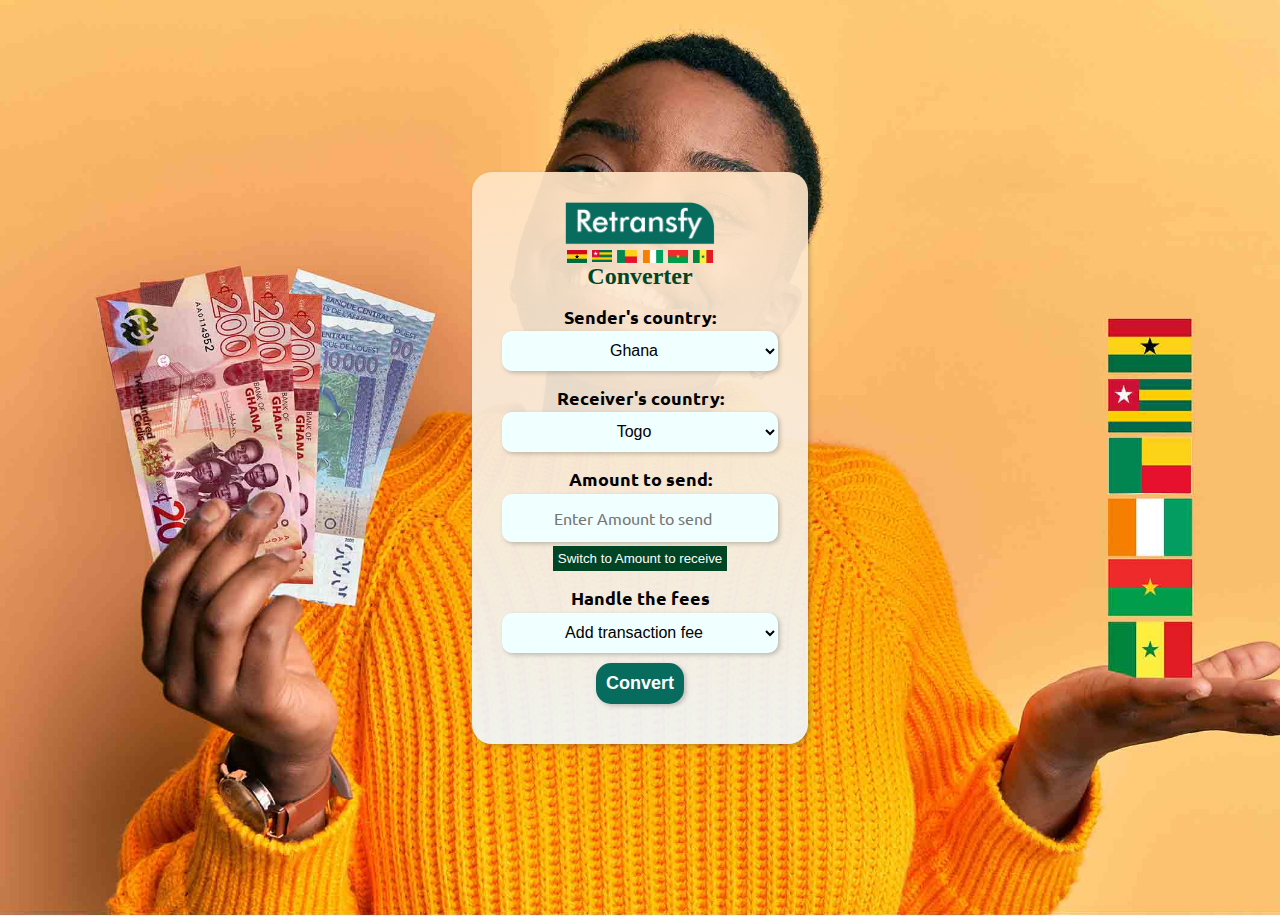
<file: index.html>
<!DOCTYPE html>
<html lang="en">
  <head>
    <meta charset="UTF-8" />
    <meta name="viewport" content="width=device-width, initial-scale=1.0" />
    <title>RETRANSFY</title>
    <link rel="preconnect" href="https://fonts.googleapis.com" />
    <link rel="preconnect" href="https://fonts.gstatic.com" crossorigin />
    <link href="https://fonts.googleapis.com/css2?family=Ubuntu&display=swap" rel="stylesheet" />
    <link rel="preload" as="style" href="https://fonts.googleapis.com/css2?family=Ubuntu&display=swap" />
    <link rel="stylesheet" href="style.css" />
  </head>

  <body>
    <div class="rtformKtn" id="rtformMainKtn">
      <div class="logoKont">
        <img src="media/Logo.png" alt="Logo" class="logo" id="logo" />
        <div class="flags">
          <img src="media/1200px-Flag_of_Ghana.svg.png" alt="Ghana Flag" />
          <img src="media/flag-800.png" alt="Togo Flag" />
          <img src="media/Flag-of-Benin.jpg" alt="Benin Flag" />
          <img src="media/Flag_of_Côte_d'Ivoire.svg.png" alt="Ivory Coast Flag" />
          <img src="media/flag-of-burkina-faso.jpg" alt="Burkina Faso Flag" />
          <img src="media/download.png" alt="Senegal Flag" />
        </div>
        <h2>Converter</h2>
      </div>

      <form onsubmit="rtConvertAndDisplayRt(event);" id="rtformMain">
        <label for="senderCountry">Sender's country:</label>
        <p id="senderField"></p>
        <select id="senderCountry" name="senderCountry">
          <option value="GHANA">Ghana</option>
          <option value="TOGO">Togo</option>
          <option value="BENIN">Benin</option>
          <option value="IVORY COAST">Ivory Coast</option>
          <option value="BURKINA FASO">Burkina Faso</option>
          <option value="SENEGAL">Senegal</option>
        </select>

        <label for="receiverCountry">Receiver's country:</label>
        <p id="receiverField"></p>
        <select id="receiverCountry" name="receiverCountry">
          <option value="TOGO">Togo</option>
          <option value="BENIN">Benin</option>
          <option value="IVORY COAST">Ivory Coast</option>
          <option value="BURKINA FASO">Burkina Faso</option>
          <option value="SENEGAL">Senegal</option>
          <option value="GHANA">Ghana</option>
        </select>
        <div id="senderDiv">
          <label for="sendAmount">Amount to send:</label>
          <p id="sendAmountField"></p>
          <input type="number" id="sendAmount" name="sendAmount" placeholder="Enter Amount to send" />
        </div>
        <div id="receiverDiv" class="receiverHidden">
          <label for="receiveAmount">Amount to receive:</label>
          <p id="receiveAmountField"></p>
          <input type="number" id="receiveAmount" name="receiveAmount" placeholder="Enter Amount to receive" />
        </div>
        <div class="btn">
          <button type="button" id="toggleButton">Switch to Amount to receive</button>
        </div>

        <label for="handleFee">Handle the fees</label>
        <p id="handleField"></p>
        <select id="handleFee" name="handleFee">
          <option value="ADD FEE">Add transaction fee</option>
          <option value="SUBSTRACT FEE">Substract transaction fee</option>
        </select>
        <div class="checkfee" id="checkfee" style="display: none">
          <input type="checkbox" id="Wfee" name="Wfee" />
          <h4 id="addW">Add withdrawal fee</h4>
        </div>

        <button type="submit" class="submitbutton">Convert</button>
      </form>

      <p id="errorMessage"></p>

      <p id="resultMessage"></p>
      <button id="support" onclick="contactSupport()" style="display: none">Contact Support</button>
      <div class="thebuttons">
        <button type="button" id="copyButton">Copy</button>
        <button type="button" id="copierButton">Copier</button>
      </div>
    </div>

    <script src="index.js"></script>
  </body>
</html>
</file>
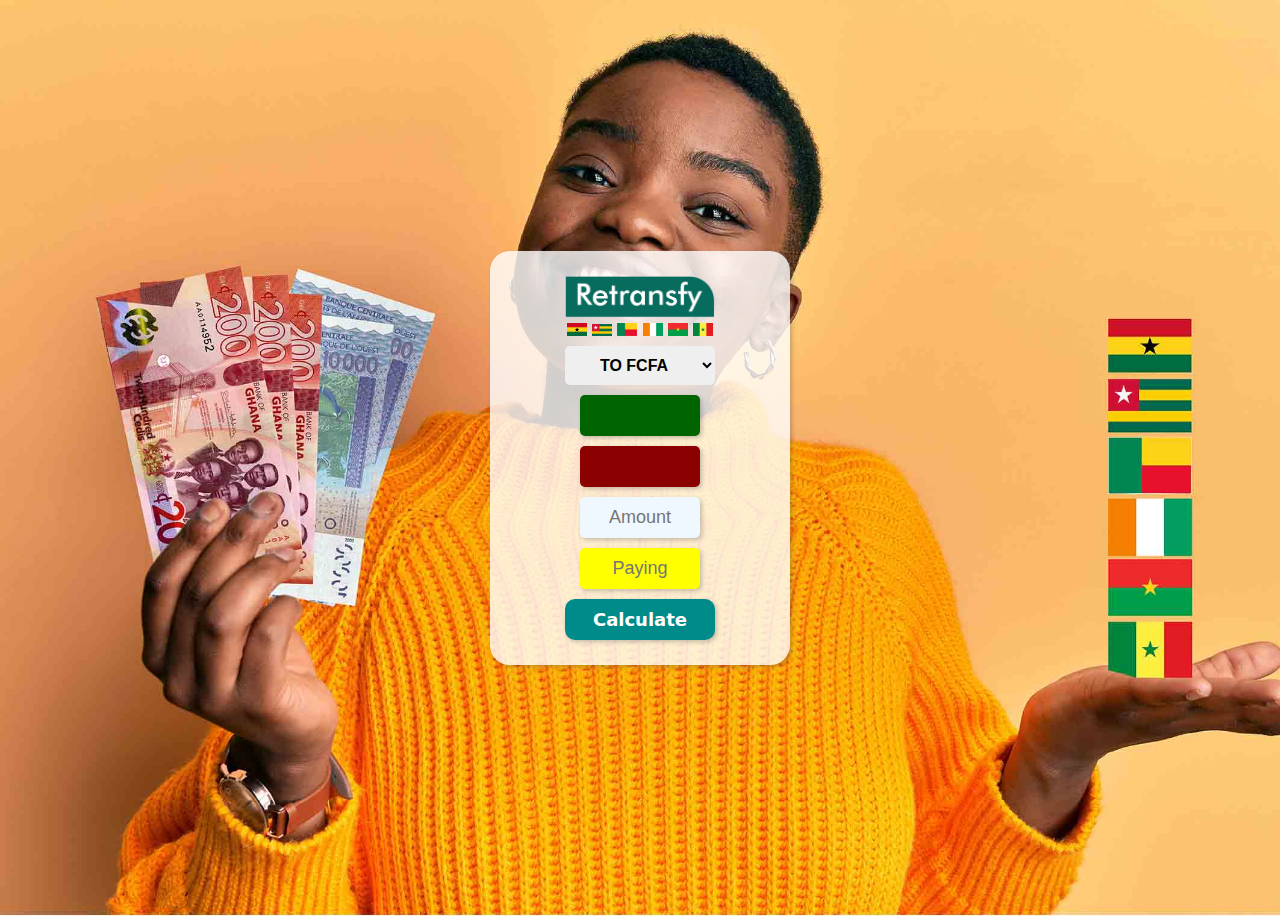
<file: rate.html>
<!DOCTYPE html>
<html lang="en">
  <head>
    <meta charset="UTF-8" />
    <meta name="viewport" content="width=device-width, initial-scale=1.0" />
    <title>Retransfy</title>
    <link href="https://fonts.googleapis.com/icon?family=Material+Icons" rel="stylesheet" />
    <link
      rel="stylesheet"
      href="https://fonts.googleapis.com/css2?family=Material+Symbols+Outlined:opsz,wght,FILL,GRAD@20..48,100..700,0..1,-50..200"
    />
    <link rel="stylesheet" href="rate.css" />
  </head>
  <body>
    
    <div class="container">
      <div class="rtformKtn" id="rtformMainKtn">
        <div class="logoKont">
          <img src="media/Logo.png" alt="Logo" class="logo" id="logo" />
          <div class="flags">
            <img src="media/1200px-Flag_of_Ghana.svg.png" alt="Ghana Flag" />
            <img src="media/flag-800.png" alt="Togo Flag" />
            <img src="media/Flag-of-Benin.jpg" alt="Benin Flag" />
            <img src="media/Flag_of_Côte_d'Ivoire.svg.png" alt="Ivory Coast Flag" />
            <img src="media/flag-of-burkina-faso.jpg" alt="Burkina Faso Flag" />
            <img src="media/download.png" alt="Senegal Flag" />
          </div>
      <form action="" onsubmit="calculateRate(event)">
        <select name="currency" id="currency">
          <option value="FCFA">TO FCFA</option>
          <option value="GHS">TO GHS</option>
        </select>
        <input type="text" id="buyBN" name="buyBN" />
        <input type="text" id="sellBN" name="sellBN" />
        <input type="text" id="amount" name="amount" placeholder="Amount" />
        <input type="text" id="paying" name="paying" placeholder="Paying" />
        <p id="showrate" style="display: none"></p>
        <p id="pnl" style="display: none"></p>
        <button type="submit">Calculate</button>
      </form>
    </div>
    <script src="rate.js"></script>
  </body>
</html>
</file>
<file: style.css>
body {
  background-image: url("media/cover.jpg");
  background-color: orange;
  background-size: cover;
  display: flex;
  flex-direction: column;
  align-items: center;
  justify-content: center;
  height: 100vh;
}

.logo {
  width: 150px;
  margin-bottom: 5px;
}

 .logoKont {
  display: flex;
  flex-direction: column;
  align-items: center;
}

.MT{
  margin-top: none;
  font-family: system-ui, -apple-system, BlinkMacSystemFont, 'Segoe UI', Roboto, Oxygen, Ubuntu, Cantarell, 'Open Sans', 'Helvetica Neue', sans-serif;
}

.flags {
  width: 147px;
  display: flex;
  align-items: center;
  justify-content: space-between;
}

.flags img {
  width: 20px;
}

.rtformKtn {
  background: linear-gradient(rgba(255, 228, 196, 0.92), rgba(240, 248, 255, 0.92));
  display: flex;
  flex-direction: column;
  align-items: center;
  justify-content: center;
  gap: 0px;
  padding: 30px;
  border-radius: 20px;
  box-shadow: 2px 2px 4px rgb(73, 73, 73, 0.3);
  height: auto;
}


label {
  margin-top: 15px;
  font-size: large;
  font-family: 'Ubuntu', sans-serif;
  font-weight: bold;
  display: block;
  text-align: center;
}

input {
  border: none;
  margin-top: 2px;
  padding: 14px;
  font-family: 'Ubuntu', sans-serif;
  font-size: 16px;
  border-radius: 10px;
  box-shadow: 2px 2px 4px rgb(73, 73, 73, 0.3);
  background-color: azure;
}


input::placeholder {
  text-align: center;
}

select {
  width: 100%;
  height: 40px;
  margin-top: 2px;
  font-size: 16px;
  text-align: center;
  border-radius: 10px;
  border-style: none;
  box-shadow: 2px 2px 4px rgb(73, 73, 73, 0.3);
  background-color: azure;
}

#switchAmount {
  text-align: center;
  font-family: 'Ubuntu', sans-serif;
  margin-top: 5px;
  font-size: 12px;
  color: #004625;
}

.btn {
  display: flex;
  align-items: center;
  justify-content: center;
}

#toggleButton {
  background-color: #004625;
  color: white;
  border: none;
  cursor: pointer;
  padding: 5px;
  margin-top: 4px;
}


.submitbutton {
  display: block;
  background-color: #076c5e;
  padding: 10px;
  border-radius: 15px;
  color: white;
  font-size: large;
  font-weight: bold;
  margin: 10px auto;
  border-style: none;
  box-shadow: 2px 2px 4px rgb(73, 73, 73, 0.3);
}

#errorMessage,
#resultMessage {
  display: none;
}


#messageOutput{
  font-family: Arial, Helvetica, sans-serif;
  line-height: 30px;
}

.red_error {
  color: red;
  font-family: 'Ubuntu', sans-serif;
  font-size: 16px;
  text-align: center;
  padding: none;
  margin: none;
}


#sendAmountField, #senderField, #receiverField, #receiveAmountField, #handleField {
  margin-top: 1px;
  margin-bottom: 1px;
}

.green_result {
  color: black;
  font-family: Arial, Helvetica, sans-serif;
  line-height: 20px;
  text-align: center;
  background-color: white;
  display: flex;
  flex-direction: column;
  align-items: center;
  justify-content: center;
  gap: 0px;
  padding: 15px;
  margin: 0;
  border-radius: 20px;
  box-shadow: 2px 2px 4px rgb(73, 73, 73, 0.3);

}

.thebuttons {
  display: flex;
  align-items: center;
  justify-content: space-between;
}

#copyButton {
  display: none;
  margin-top: 10px;
  margin-right: 10px;
  background-color: rgb(0, 109, 172);
  padding: 10px;
  border-style: none;
  color: white;
  font-size: medium;
  box-shadow: 2px 2px 4px rgb(73, 73, 73, 0.3);
}

#copierButton {
  display: none;
  margin-top: 10px;
  margin-left: 10px;
  background-color: #ac1400;
  padding: 10px;
  border-style: none;
  color: white;
  font-size: medium;
  box-shadow: 2px 2px 4px rgb(73, 73, 73, 0.3);
}

#thegoBack {
  display: block;
  margin-top: 10px;
  background-color: rgb(255, 196, 0);
  padding: 10px;
  border-style: none;
  color: rgb(0, 0, 0);
  box-shadow: 2px 2px 4px rgb(73, 73, 73, 0.3);
}
.receiverHidden {
  display: none;
}

#support {
  background-color: rgb(0, 65, 102);
  color: #ffffff;
  font-family: Arial, Helvetica, sans-serif;
  font-size: 14px;
  font-weight: bolder;
  padding: 10px;
  border: none;
  border-radius: 10px;
  box-shadow: 2px 2px 4px rgb(73, 73, 73, 0.3);
}


h2 {
  margin: 0;
  font-family: cursive;
  color: #004625;
}

.checkfee {
  display: flex;
  align-items: center;
  justify-content: center;
  margin-bottom: 0;
  padding-bottom: 0;
}

#addW {
  font-family: system-ui, -apple-system, BlinkMacSystemFont, 'Segoe UI', Roboto, Oxygen, Ubuntu, Cantarell, 'Open Sans', 'Helvetica Neue', sans-serif;
  color: rgb(0, 109, 172);
}

.wdrlError {
  font-size: 12px;
  font-family: system-ui, -apple-system, BlinkMacSystemFont, 'Segoe UI', Roboto, Oxygen, Ubuntu, Cantarell, 'Open Sans', 'Helvetica Neue', sans-serif;
  color: red;
}

.wdrlErrorOff {
  font-family: system-ui, -apple-system, BlinkMacSystemFont, 'Segoe UI', Roboto, Oxygen, Ubuntu, Cantarell, 'Open Sans', 'Helvetica Neue', sans-serif;
  color: #006dac;
}
</file>
<file: rate.css>
body {
    background-image: url(media/cover.jpg);
    background-size: cover;
    display: flex;
    flex-direction: column;
    height: 100vh;
    align-items: center;
    justify-content: center;
    font-family: system-ui, -apple-system, BlinkMacSystemFont, 'Segoe UI', Roboto, Oxygen, Ubuntu, Cantarell, 'Open Sans', 'Helvetica Neue', sans-serif;
}

.container {
    background-color: rgba(255, 255, 255, 0.8);
    width: 250px;
    display: flex;
    flex-direction: column;
    align-items: center;
    justify-content: center;
    gap: 0px;
    padding: 25px;
    border-radius: 20px;
    box-shadow: 2px 2px 4px rgb(73, 73, 73, 0.3);
    height: auto;
  }

  .logo {
    width: 150px;
    margin-bottom: 5px;
  }
  
   .logoKont {
    display: flex;
    flex-direction: column;
    align-items: center;
  }

  .flags {
    width: 147px;
    display: flex;
    align-items: center;
    justify-content: space-between;
  }
  
  .flags img {
    width: 20px;
  }

form {
    display: flex;
    flex-direction: column;
    align-items: center;
    justify-content: center;
}

select {
    font-size: 16px;
    font-weight: bold;
    width: 150px;
    border-radius: 5px;
    border-style: none;
    padding: 10px;
    margin-top: 10px;
    cursor: pointer;
    text-align: center;
}

input {
    font-size: 18px;
    width: 100px;
    border-radius: 5px;
    border-style: none;
    box-shadow: 2px 2px 4px rgb(73, 73, 73, 0.3);
    padding: 10px;
    margin-top: 10px;
    text-align: center;
}


#buyBN{
    background-color: darkgreen;
    color: white;
}

#sellBN{
    background-color: darkred;
    color: white;
}

#amount{
    background-color: aliceblue;
}

#paying {
    background-color: yellow;
}
p{
    font-family: inherit;
    font-size: 16px;
    font-weight: bolder;
}

button {
    width: 150px;
    margin-top: 10px;
    padding: 10px;
    border: none;
    box-shadow: 2px 2px 4px rgb(73, 73, 73, 0.3);
    border-radius: 10px;
    background-color: darkcyan;
    color: #fff;
    font-family: inherit;
    font-size: 18px;
    font-weight: bold;
    cursor: pointer;
}

button:hover {
    background-color: rgb(12, 177, 177);
}

.ikons {
    margin-top: 5px;
    display: flex;
    width: 120px;
    align-items: center;
    justify-content: space-between;
}

.material-icons {
    cursor: pointer;
    color: rgb(2, 99, 99);
    margin-top: 5px;

}


.material-symbols-outlined {
  font-variation-settings:
  'FILL' 0,
  'wght' 400,
  'GRAD' 0,
  'opsz' 24
}
</file>
